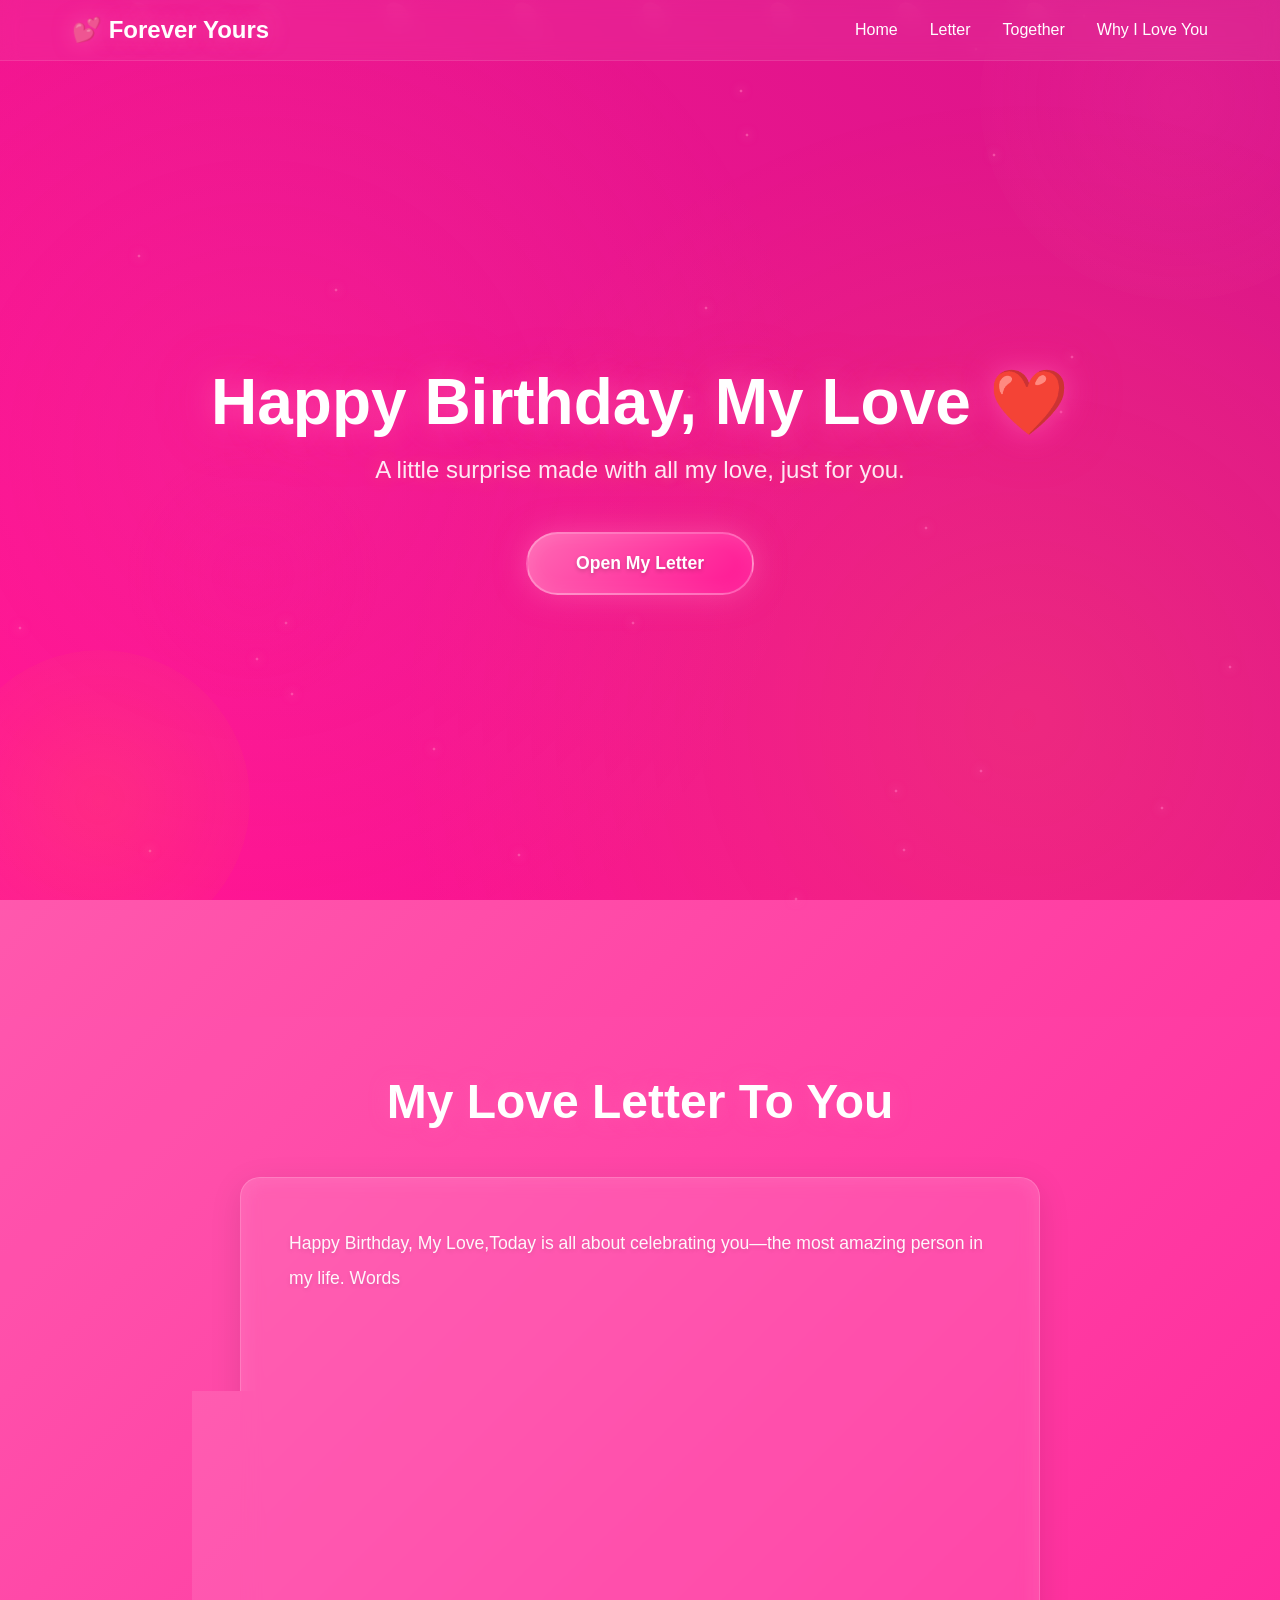
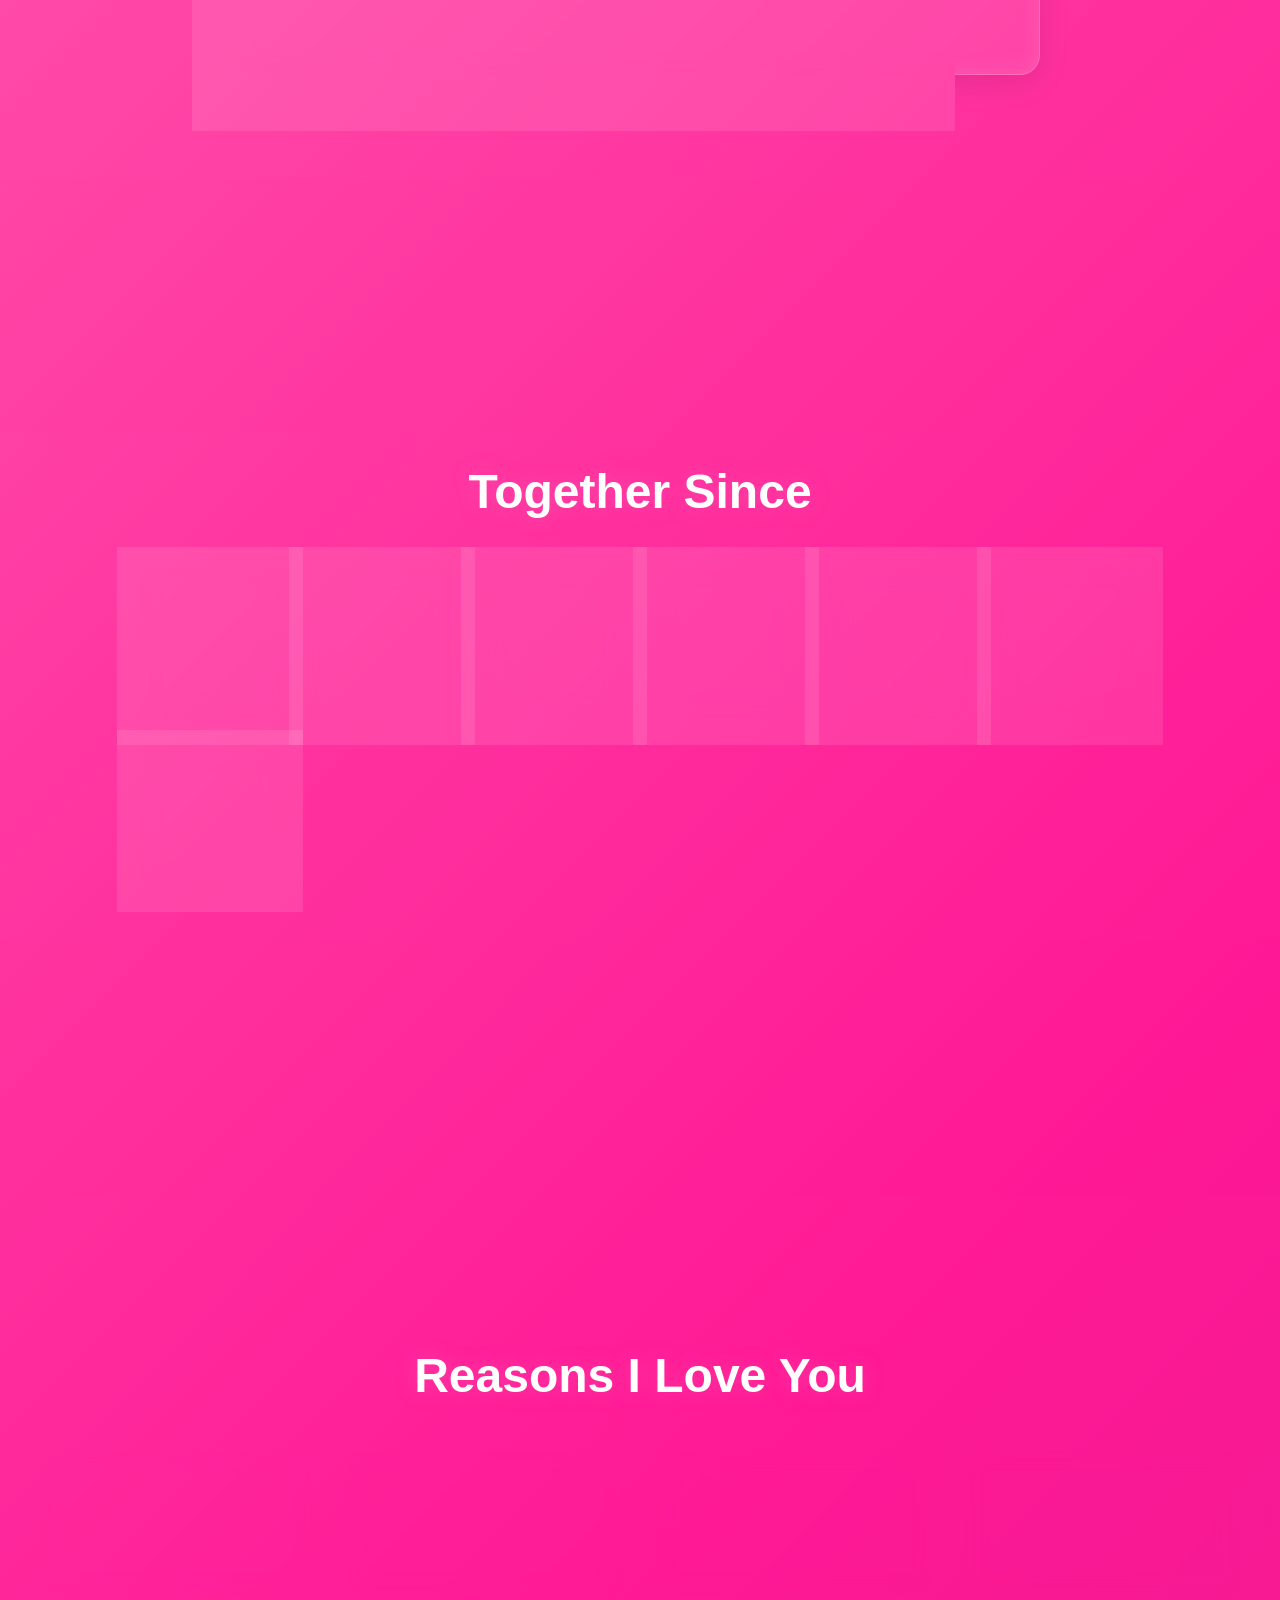
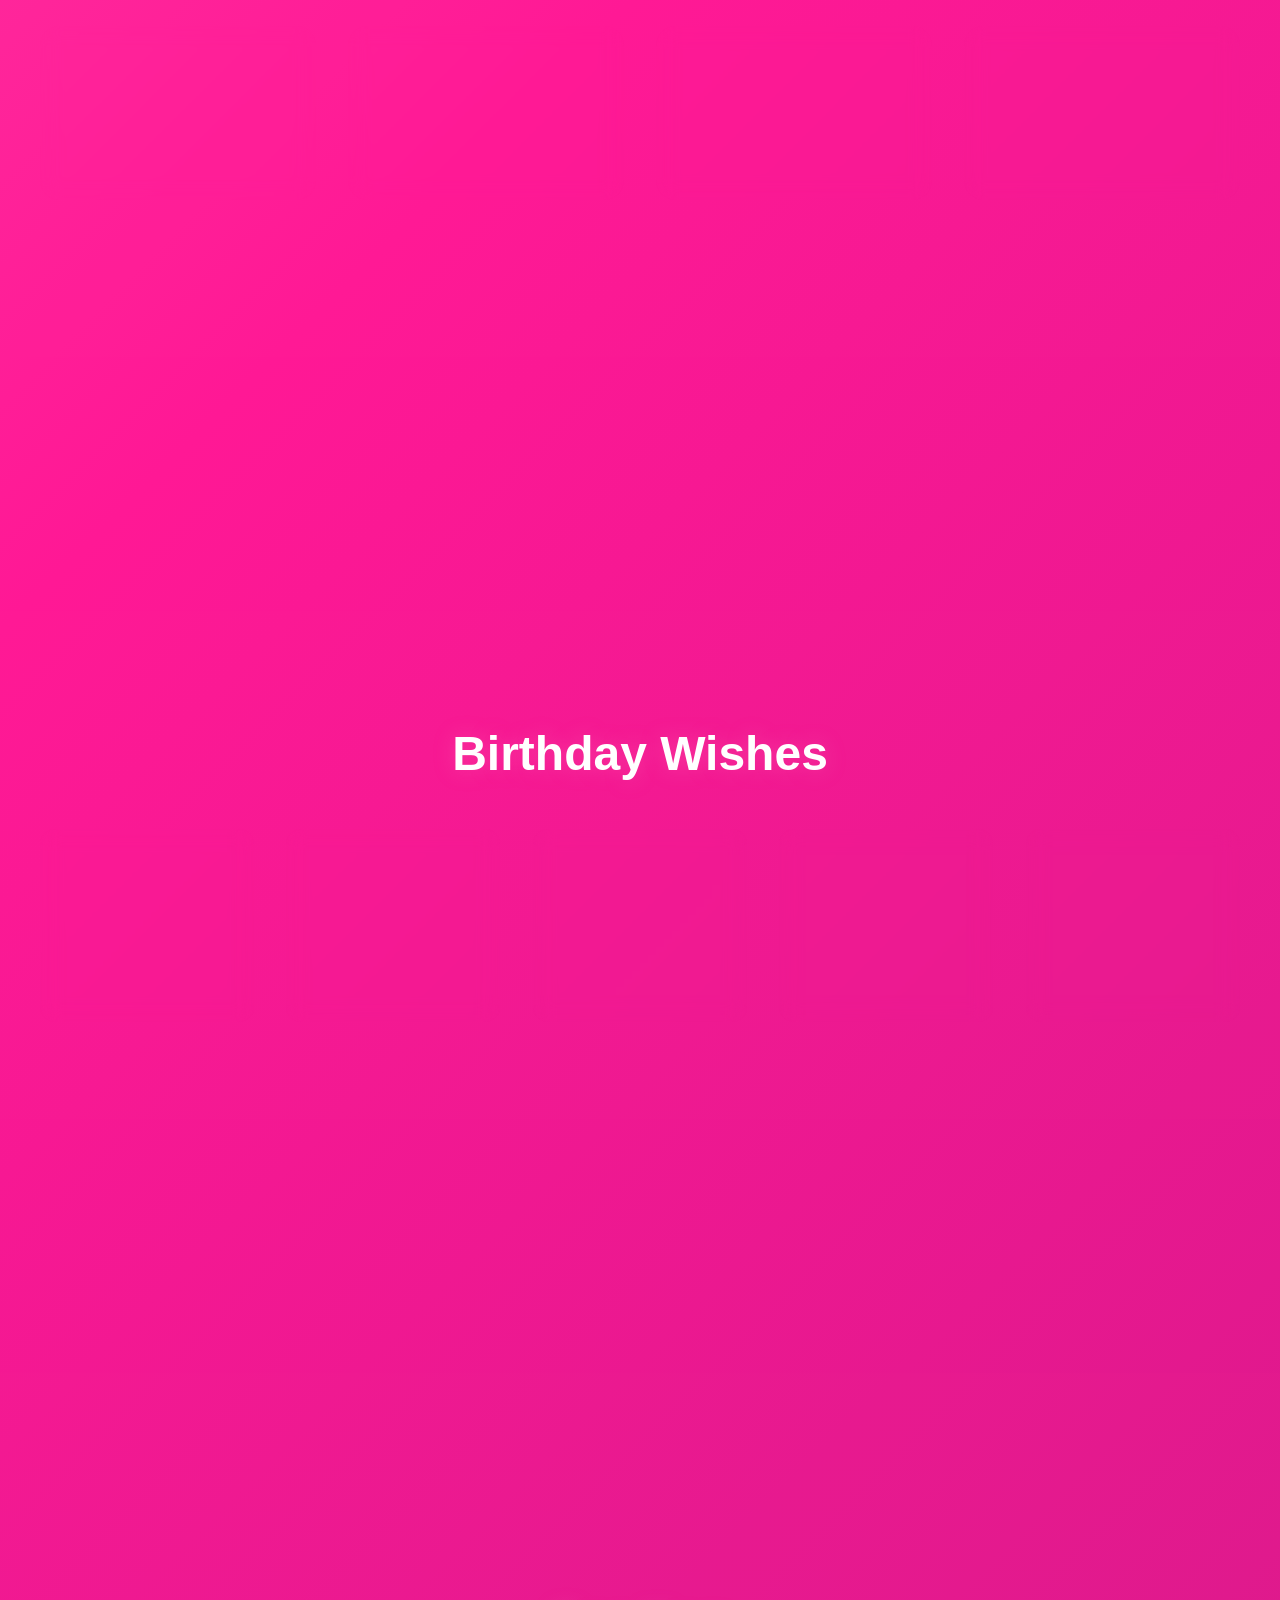
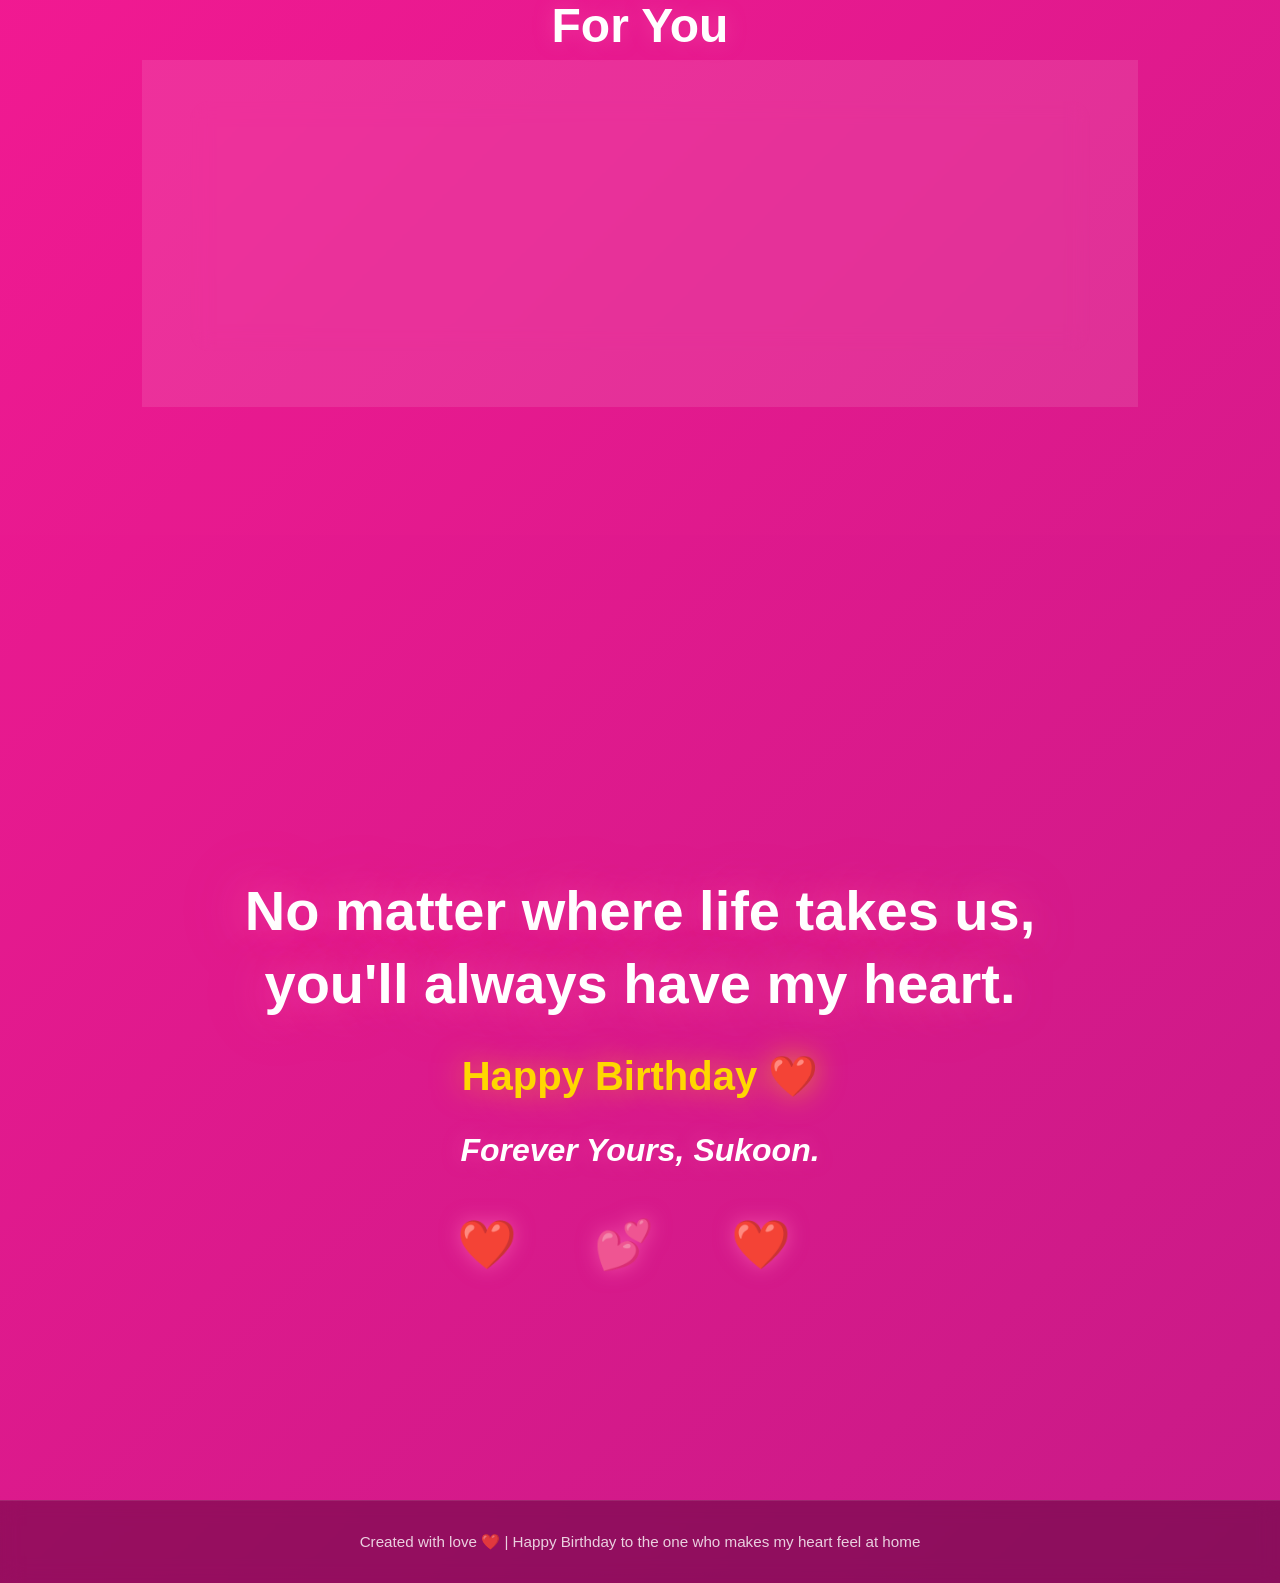
<file: index.html>
<!DOCTYPE html>
<html lang="en">
<head>
    <meta charset="UTF-8">
    <meta name="viewport" content="width=device-width, initial-scale=1.0">
    <title>Happy Birthday, My Love ❤️</title>
    <link rel="stylesheet" href="style.css">
</head>
<body>
    <!-- Floating Hearts Background -->
    <div class="hearts-container">
        <div class="heart"></div>
        <div class="heart"></div>
        <div class="heart"></div>
        <div class="heart"></div>
        <div class="heart"></div>
        <div class="heart"></div>
        <div class="heart"></div>
        <div class="heart"></div>
    </div>

    <!-- Glowing Particles -->
    <div class="particles-container" id="particlesContainer"></div>

    <!-- Navigation -->
    <nav class="navbar">
        <div class="nav-container">
            <span class="nav-logo">💕 Forever Yours</span>
            <ul class="nav-links">
                <li><a href="#home" class="nav-link">Home</a></li>
                <li><a href="#letter" class="nav-link">Letter</a></li>
                <li><a href="#counter" class="nav-link">Together</a></li>
                <li><a href="#reasons" class="nav-link">Why I Love You</a></li>
            </ul>
        </div>
    </nav>

    <!-- Hero Section -->
    <section id="home" class="hero-section">
        <div class="hero-content">
            <h1 class="hero-title">Happy Birthday, My Love ❤️</h1>
            <p class="hero-subtitle">A little surprise made with all my love, just for you.</p>
            <button class="glow-button" onclick="scrollToSection('letter')">Open My Letter</button>
        </div>
        <div class="animated-shapes">
            <div class="shape shape-1"></div>
            <div class="shape shape-2"></div>
            <div class="shape shape-3"></div>
        </div>
    </section>

    <!-- Birthday Letter Section -->
    <section id="letter" class="letter-section">
        <div class="letter-container">
            <h2 class="section-title">My Love Letter To You</h2>
            <div class="letter-content">
                <p id="typewriter-text" class="typewriter"></p>
            </div>
        </div>
    </section>

    <!-- Together Since Counter -->
    <section id="counter" class="counter-section">
        <div class="counter-container">
            <h2 class="section-title">Together Since</h2>
            <div class="counter-grid">
                <div class="counter-item">
                    <div class="counter-number" id="totalDays">0</div>
                    <div class="counter-label">Total Days</div>
                </div>
                <div class="counter-item">
                    <div class="counter-number" id="years">0</div>
                    <div class="counter-label">Years</div>
                </div>
                <div class="counter-item">
                    <div class="counter-number" id="months">0</div>
                    <div class="counter-label">Months</div>
                </div>
                <div class="counter-item">
                    <div class="counter-number" id="days">0</div>
                    <div class="counter-label">Days</div>
                </div>
                <div class="counter-item">
                    <div class="counter-number" id="hours">0</div>
                    <div class="counter-label">Hours</div>
                </div>
                <div class="counter-item">
                    <div class="counter-number" id="minutes">0</div>
                    <div class="counter-label">Minutes</div>
                </div>
                <div class="counter-item">
                    <div class="counter-number" id="seconds">0</div>
                    <div class="counter-label">Seconds</div>
                </div>
            </div>
        </div>
    </section>

    <!-- Reasons I Love You -->
    <section id="reasons" class="reasons-section">
        <div class="reasons-container">
            <h2 class="section-title">Reasons I Love You</h2>
            <div class="reasons-grid" id="reasonsGrid"></div>
        </div>
    </section>

    <!-- Birthday Wishes -->
    <section class="wishes-section">
        <div class="wishes-container">
            <h2 class="section-title">Birthday Wishes</h2>
            <div class="wishes-grid" id="wishesGrid"></div>
        </div>
    </section>

    <!-- Romantic Quotes -->
    <section class="quotes-section">
        <div class="quotes-container">
            <h2 class="section-title">For You</h2>
            <div class="quote-display" id="quoteDisplay">
                <p class="quote-text" id="quoteText"></p>
            </div>
        </div>
    </section>

    <!-- Ending Section -->
    <section class="ending-section">
        <div class="ending-container">
            <h1 class="ending-title">No matter where life takes us,<br>you'll always have my heart.</h1>
            <h2 class="ending-subtitle">Happy Birthday ❤️</h2>
            <h3 class="ending-signature">Forever Yours, Sukoon.</h3>
            <div class="ending-decoration">
                <span class="decoration-heart">❤️</span>
                <span class="decoration-heart">💕</span>
                <span class="decoration-heart">❤️</span>
            </div>
        </div>
    </section>

    <!-- Footer -->
    <footer class="footer">
        <p>Created with love ❤️ | Happy Birthday to the one who makes my heart feel at home</p>
    </footer>

    <script src="script.js"></script>
</body>
</html>
</file>
<file: style.css>
/* ==========================================
   ROMANTIC BIRTHDAY WEBSITE - STYLES
   ========================================== */

/* Root Variables */
:root {
    --primary-color: #ff69b4;
    --secondary-color: #ff1493;
    --accent-color: #ffd700;
    --text-color: #2d2d2d;
    --light-text: #ffffff;
    --glass-bg: rgba(255, 255, 255, 0.1);
    --glass-border: rgba(255, 255, 255, 0.2);
    --gradient-1: linear-gradient(135deg, #ff69b4 0%, #ff1493 50%, #c71585 100%);
    --gradient-2: linear-gradient(135deg, #ffd700 0%, #ffed4e 100%);
    --gradient-3: linear-gradient(135deg, #ff69b4 0%, #ffd700 100%);
}

/* Global Styles */
* {
    margin: 0;
    padding: 0;
    box-sizing: border-box;
}

html {
    scroll-behavior: smooth;
}

body {
    font-family: 'Segoe UI', Tahoma, Geneva, Verdana, sans-serif;
    background: var(--gradient-1);
    color: var(--text-color);
    overflow-x: hidden;
    position: relative;
}

/* ==========================================
   BACKGROUND & PARTICLES
   ========================================== */

/* Animated Gradient Background */
body::before {
    content: '';
    position: fixed;
    top: 0;
    left: 0;
    width: 100%;
    height: 100%;
    background: linear-gradient(45deg, #ff69b4, #ff1493, #c71585, #ffd700);
    background-size: 400% 400%;
    animation: gradientShift 15s ease infinite;
    z-index: -2;
}

@keyframes gradientShift {
    0% { background-position: 0% 50%; }
    50% { background-position: 100% 50%; }
    100% { background-position: 0% 50%; }
}

body::after {
    content: '';
    position: fixed;
    top: 0;
    left: 0;
    width: 100%;
    height: 100%;
    background: radial-gradient(circle at 20% 50%, rgba(255, 105, 180, 0.1) 0%, transparent 50%),
                radial-gradient(circle at 80% 80%, rgba(255, 215, 0, 0.1) 0%, transparent 50%);
    z-index: -1;
}

/* Floating Hearts */
.hearts-container {
    position: fixed;
    top: 0;
    left: 0;
    width: 100%;
    height: 100%;
    z-index: 0;
    pointer-events: none;
    overflow: hidden;
}

.heart {
    position: absolute;
    width: 30px;
    height: 30px;
    opacity: 0.1;
    animation: floatHeart linear infinite;
}

.heart::before,
.heart::after {
    content: '';
    position: absolute;
    background: var(--primary-color);
    border-radius: 50%;
}

.heart::before {
    width: 18px;
    height: 27px;
    top: 0;
    left: 6px;
}

.heart::after {
    width: 18px;
    height: 27px;
    top: 0;
    right: 6px;
}

.heart {
    transform: rotate(-45deg);
}

.heart:nth-child(1) { left: 10%; animation-duration: 8s; animation-delay: 0s; }
.heart:nth-child(2) { left: 20%; animation-duration: 10s; animation-delay: 1s; }
.heart:nth-child(3) { left: 30%; animation-duration: 12s; animation-delay: 2s; }
.heart:nth-child(4) { left: 40%; animation-duration: 14s; animation-delay: 3s; }
.heart:nth-child(5) { left: 50%; animation-duration: 11s; animation-delay: 1.5s; }
.heart:nth-child(6) { left: 60%; animation-duration: 13s; animation-delay: 2.5s; }
.heart:nth-child(7) { left: 70%; animation-duration: 9s; animation-delay: 0.5s; }
.heart:nth-child(8) { left: 80%; animation-duration: 15s; animation-delay: 3.5s; }

@keyframes floatHeart {
    0% {
        bottom: -50px;
        opacity: 0.1;
    }
    10% {
        opacity: 0.2;
    }
    50% {
        opacity: 0.15;
    }
    90% {
        opacity: 0.1;
    }
    100% {
        bottom: 100vh;
        opacity: 0;
        transform: rotate(-45deg) translateX(100px);
    }
}

/* Glowing Particles */
.particles-container {
    position: fixed;
    top: 0;
    left: 0;
    width: 100%;
    height: 100%;
    z-index: 0;
    pointer-events: none;
}

.particle {
    position: absolute;
    width: 4px;
    height: 4px;
    background: radial-gradient(circle, #ff69b4 0%, transparent 70%);
    border-radius: 50%;
    box-shadow: 0 0 10px rgba(255, 105, 180, 0.8);
    animation: particleFloat linear infinite;
}

@keyframes particleFloat {
    0% {
        opacity: 0;
    }
    10% {
        opacity: 1;
    }
    90% {
        opacity: 1;
    }
    100% {
        opacity: 0;
        transform: translateY(-100vh) translateX(var(--tx));
    }
}

/* ==========================================
   MUSIC PLAYER
   ========================================== */

.music-player {
    position: fixed;
    bottom: 20px;
    right: 20px;
    z-index: 200;
    background: rgba(255, 105, 180, 0.1);
    backdrop-filter: blur(15px);
    border: 2px solid rgba(255, 255, 255, 0.3);
    border-radius: 50px;
    padding: 12px 20px;
    box-shadow: 0 8px 32px rgba(255, 105, 180, 0.3),
                inset 0 0 20px rgba(255, 255, 255, 0.1);
    animation: slideInUp 0.6s ease;
}

@keyframes slideInUp {
    from {
        opacity: 0;
        transform: translateY(50px);
    }
    to {
        opacity: 1;
        transform: translateY(0);
    }
}

.music-player-content {
    display: flex;
    align-items: center;
    gap: 15px;
}

.music-info {
    display: flex;
    align-items: center;
    gap: 10px;
    min-width: 200px;
}

.music-icon {
    font-size: 1.5rem;
    animation: musicBounce 0.6s ease infinite;
}

@keyframes musicBounce {
    0%, 100% { transform: translateY(0); }
    50% { transform: translateY(-5px); }
}

.music-details {
    display: flex;
    flex-direction: column;
}

.music-title {
    font-size: 0.9rem;
    font-weight: 600;
    color: var(--light-text);
    margin: 0;
    text-shadow: 0 2px 4px rgba(0, 0, 0, 0.2);
}

.music-artist {
    font-size: 0.75rem;
    color: rgba(255, 255, 255, 0.7);
    margin: 0;
}

.music-controls {
    display: flex;
    align-items: center;
    gap: 10px;
}

.music-btn {
    background: linear-gradient(135deg, #ff69b4, #ff1493);
    border: none;
    border-radius: 50%;
    width: 40px;
    height: 40px;
    display: flex;
    align-items: center;
    justify-content: center;
    cursor: pointer;
    transition: all 0.3s ease;
    box-shadow: 0 4px 15px rgba(255, 105, 180, 0.4);
    font-size: 1.2rem;
}

.music-btn:hover {
    transform: scale(1.1);
    box-shadow: 0 6px 20px rgba(255, 105, 180, 0.6);
}

.music-btn:active {
    transform: scale(0.95);
}

.music-btn.playing {
    background: linear-gradient(135deg, #ff1493, #c71585);
}

.play-icon {
    display: inline-block;
}

.volume-control {
    display: flex;
    align-items: center;
    gap: 8px;
}

.volume-icon {
    font-size: 1.1rem;
}

.volume-slider {
    width: 80px;
    height: 4px;
    cursor: pointer;
    background: rgba(255, 255, 255, 0.3);
    border-radius: 2px;
    outline: none;
    -webkit-appearance: none;
    appearance: none;
}

.volume-slider::-webkit-slider-thumb {
    -webkit-appearance: none;
    appearance: none;
    width: 14px;
    height: 14px;
    border-radius: 50%;
    background: linear-gradient(135deg, #ff69b4, #ffd700);
    cursor: pointer;
    box-shadow: 0 2px 10px rgba(255, 105, 180, 0.5);
}

.volume-slider::-moz-range-thumb {
    width: 14px;
    height: 14px;
    border-radius: 50%;
    background: linear-gradient(135deg, #ff69b4, #ffd700);
    cursor: pointer;
    border: none;
    box-shadow: 0 2px 10px rgba(255, 105, 180, 0.5);
}

/* Mobile Music Player */
@media (max-width: 768px) {
    .music-player {
        bottom: 15px;
        right: 15px;
        padding: 10px 15px;
    }

    .music-player-content {
        gap: 10px;
    }

    .music-info {
        min-width: auto;
        display: none;
    }

    .music-controls {
        gap: 8px;
    }

    .music-btn {
        width: 36px;
        height: 36px;
        font-size: 1rem;
    }

    .volume-control {
        display: none;
    }
}

/* ==========================================
   NAVIGATION
   ========================================== */

.navbar {
    position: fixed;
    top: 0;
    width: 100%;
    background: rgba(255, 255, 255, 0.05);
    backdrop-filter: blur(10px);
    border-bottom: 1px solid rgba(255, 255, 255, 0.1);
    z-index: 100;
    padding: 1rem 0;
}

.nav-container {
    max-width: 1200px;
    margin: 0 auto;
    padding: 0 2rem;
    display: flex;
    justify-content: space-between;
    align-items: center;
}

.nav-logo {
    font-size: 1.5rem;
    font-weight: 700;
    color: var(--light-text);
    text-shadow: 0 0 20px rgba(255, 105, 180, 0.5);
}

.nav-links {
    list-style: none;
    display: flex;
    gap: 2rem;
}

.nav-link {
    color: var(--light-text);
    text-decoration: none;
    font-weight: 500;
    transition: all 0.3s ease;
    position: relative;
}

.nav-link::after {
    content: '';
    position: absolute;
    bottom: -5px;
    left: 0;
    width: 0;
    height: 2px;
    background: linear-gradient(90deg, #ff69b4, #ffd700);
    transition: width 0.3s ease;
}

.nav-link:hover::after {
    width: 100%;
}

@media (max-width: 768px) {
    .nav-links {
        gap: 1rem;
        font-size: 0.9rem;
    }
}

/* ==========================================
   HERO SECTION
   ========================================== */

.hero-section {
    min-height: 100vh;
    display: flex;
    align-items: center;
    justify-content: center;
    position: relative;
    padding-top: 60px;
    overflow: hidden;
}

.hero-content {
    text-align: center;
    z-index: 2;
    animation: fadeInDown 1s ease;
}

.hero-title {
    font-size: 4rem;
    font-weight: 800;
    color: var(--light-text);
    margin-bottom: 1rem;
    text-shadow: 0 0 30px rgba(255, 105, 180, 0.6),
                 0 0 60px rgba(255, 20, 147, 0.4);
    animation: scaleIn 1s ease 0.2s both;
}

.hero-subtitle {
    font-size: 1.5rem;
    color: rgba(255, 255, 255, 0.9);
    margin-bottom: 3rem;
    text-shadow: 0 0 20px rgba(255, 215, 0, 0.3);
    animation: fadeIn 1s ease 0.4s both;
}

.glow-button {
    padding: 1.2rem 3rem;
    font-size: 1.1rem;
    font-weight: 700;
    color: var(--light-text);
    background: linear-gradient(135deg, #ff69b4, #ff1493);
    border: 2px solid rgba(255, 255, 255, 0.3);
    border-radius: 50px;
    cursor: pointer;
    transition: all 0.3s ease;
    box-shadow: 0 0 30px rgba(255, 105, 180, 0.5),
                inset 0 0 20px rgba(255, 255, 255, 0.1);
    text-shadow: 0 2px 4px rgba(0, 0, 0, 0.2);
    animation: fadeIn 1s ease 0.6s both;
}

.glow-button:hover {
    transform: translateY(-3px);
    box-shadow: 0 0 50px rgba(255, 105, 180, 0.8),
                0 10px 30px rgba(255, 20, 147, 0.4),
                inset 0 0 20px rgba(255, 255, 255, 0.2);
}

.glow-button:active {
    transform: translateY(-1px);
}

/* Animated Shapes */
.animated-shapes {
    position: absolute;
    width: 100%;
    height: 100%;
    top: 0;
    left: 0;
    z-index: 1;
}

.shape {
    position: absolute;
    border-radius: 50%;
    opacity: 0.1;
}

.shape-1 {
    width: 400px;
    height: 400px;
    background: radial-gradient(circle, #ff69b4, transparent);
    top: -100px;
    right: -100px;
    animation: float 6s ease-in-out infinite;
}

.shape-2 {
    width: 300px;
    height: 300px;
    background: radial-gradient(circle, #ffd700, transparent);
    bottom: -50px;
    left: -50px;
    animation: float 8s ease-in-out infinite reverse;
}

.shape-3 {
    width: 250px;
    height: 250px;
    background: radial-gradient(circle, #ff1493, transparent);
    top: 50%;
    left: 10%;
    animation: float 7s ease-in-out infinite;
}

@keyframes float {
    0%, 100% { transform: translateY(0) rotate(0deg); }
    50% { transform: translateY(30px) rotate(180deg); }
}

/* ==========================================
   LETTER SECTION
   ========================================== */

.letter-section {
    min-height: 100vh;
    display: flex;
    align-items: center;
    justify-content: center;
    padding: 80px 2rem 2rem;
    background: rgba(255, 255, 255, 0.02);
}

.letter-container {
    max-width: 800px;
    z-index: 2;
}

.section-title {
    font-size: 3rem;
    text-align: center;
    color: var(--light-text);
    margin-bottom: 3rem;
    text-shadow: 0 0 20px rgba(255, 105, 180, 0.4);
    animation: fadeInDown 0.8s ease;
}

.letter-content {
    background: var(--glass-bg);
    backdrop-filter: blur(10px);
    border: 1px solid var(--glass-border);
    border-radius: 20px;
    padding: 3rem;
    box-shadow: 0 8px 32px rgba(0, 0, 0, 0.1),
                inset 0 0 20px rgba(255, 255, 255, 0.1);
    animation: slideUp 0.8s ease;
}

.typewriter {
    font-size: 1.1rem;
    line-height: 2;
    color: rgba(255, 255, 255, 0.95);
    min-height: 400px;
    text-shadow: 0 2px 4px rgba(0, 0, 0, 0.1);
}

@media (max-width: 768px) {
    .section-title {
        font-size: 2rem;
        margin-bottom: 2rem;
    }

    .letter-content {
        padding: 2rem;
    }

    .typewriter {
        font-size: 1rem;
        min-height: auto;
    }
}

/* ==========================================
   COUNTER SECTION
   ========================================== */

.counter-section {
    min-height: 100vh;
    display: flex;
    align-items: center;
    justify-content: center;
    padding: 80px 2rem 2rem;
    background: rgba(255, 255, 255, 0.02);
}

.counter-container {
    max-width: 1000px;
    width: 100%;
    z-index: 2;
}

.counter-grid {
    display: grid;
    grid-template-columns: repeat(auto-fit, minmax(120px, 1fr));
    gap: 2rem;
    margin-top: 3rem;
    animation: fadeIn 1s ease;
}

.counter-item {
    background: var(--glass-bg);
    backdrop-filter: blur(10px);
    border: 1px solid var(--glass-border);
    border-radius: 15px;
    padding: 2rem 1.5rem;
    text-align: center;
    transition: all 0.3s ease;
    box-shadow: 0 4px 15px rgba(0, 0, 0, 0.1),
                inset 0 0 15px rgba(255, 255, 255, 0.1);
    animation: scaleIn 0.6s ease;
}

.counter-item:hover {
    transform: translateY(-10px);
    box-shadow: 0 8px 30px rgba(255, 105, 180, 0.3),
                inset 0 0 15px rgba(255, 255, 255, 0.2);
    background: rgba(255, 105, 180, 0.1);
}

.counter-number {
    font-size: 2.5rem;
    font-weight: 800;
    color: var(--accent-color);
    margin-bottom: 0.5rem;
    text-shadow: 0 0 15px rgba(255, 215, 0, 0.5);
}

.counter-label {
    font-size: 0.9rem;
    color: rgba(255, 255, 255, 0.7);
    text-transform: uppercase;
    letter-spacing: 1px;
}

@media (max-width: 768px) {
    .counter-grid {
        grid-template-columns: repeat(auto-fit, minmax(90px, 1fr));
        gap: 1rem;
    }

    .counter-number {
        font-size: 1.8rem;
    }
}

/* ==========================================
   REASONS SECTION
   ========================================== */

.reasons-section {
    min-height: 100vh;
    display: flex;
    align-items: center;
    justify-content: center;
    padding: 80px 2rem 2rem;
    background: rgba(255, 255, 255, 0.02);
}

.reasons-container {
    max-width: 1200px;
    width: 100%;
    z-index: 2;
}

.reasons-grid {
    display: grid;
    grid-template-columns: repeat(auto-fit, minmax(250px, 1fr));
    gap: 2rem;
    margin-top: 3rem;
}

.reason-card {
    background: var(--glass-bg);
    backdrop-filter: blur(10px);
    border: 1px solid var(--glass-border);
    border-radius: 20px;
    padding: 2.5rem;
    text-align: center;
    cursor: pointer;
    transition: all 0.5s cubic-bezier(0.34, 1.56, 0.64, 1);
    box-shadow: 0 8px 32px rgba(0, 0, 0, 0.1),
                inset 0 0 20px rgba(255, 255, 255, 0.1);
    animation: slideUp 0.6s ease both;
    position: relative;
    overflow: hidden;
}

.reason-card::before {
    content: '';
    position: absolute;
    top: 0;
    left: -100%;
    width: 100%;
    height: 100%;
    background: linear-gradient(90deg, transparent, rgba(255, 255, 255, 0.2), transparent);
    transition: left 0.5s ease;
}

.reason-card:hover::before {
    left: 100%;
}

.reason-card:hover {
    transform: translateY(-20px) scale(1.05);
    box-shadow: 0 15px 50px rgba(255, 105, 180, 0.4),
                inset 0 0 20px rgba(255, 255, 255, 0.2);
    background: rgba(255, 105, 180, 0.15);
}

.reason-card p {
    font-size: 1.2rem;
    color: var(--light-text);
    line-height: 1.6;
    text-shadow: 0 2px 4px rgba(0, 0, 0, 0.1);
    font-weight: 500;
}

.reason-card:nth-child(1) { animation-delay: 0.1s; }
.reason-card:nth-child(2) { animation-delay: 0.2s; }
.reason-card:nth-child(3) { animation-delay: 0.3s; }
.reason-card:nth-child(4) { animation-delay: 0.4s; }
.reason-card:nth-child(5) { animation-delay: 0.5s; }
.reason-card:nth-child(6) { animation-delay: 0.6s; }
.reason-card:nth-child(7) { animation-delay: 0.7s; }
.reason-card:nth-child(8) { animation-delay: 0.8s; }

/* ==========================================
   WISHES SECTION
   ========================================== */

.wishes-section {
    min-height: 100vh;
    display: flex;
    align-items: center;
    justify-content: center;
    padding: 80px 2rem 2rem;
    background: rgba(255, 255, 255, 0.02);
}

.wishes-container {
    max-width: 1200px;
    width: 100%;
    z-index: 2;
}

.wishes-grid {
    display: grid;
    grid-template-columns: repeat(auto-fit, minmax(200px, 1fr));
    gap: 2rem;
    margin-top: 3rem;
}

.wish-card {
    background: linear-gradient(135deg, rgba(255, 69, 0, 0.1), rgba(255, 215, 0, 0.1));
    backdrop-filter: blur(10px);
    border: 1px solid rgba(255, 255, 255, 0.3);
    border-radius: 15px;
    padding: 2rem;
    text-align: center;
    transition: all 0.5s ease;
    box-shadow: 0 4px 15px rgba(0, 0, 0, 0.1);
    animation: slideUp 0.6s ease both;
    position: relative;
}

.wish-card::after {
    content: '✨';
    position: absolute;
    top: 10px;
    right: 15px;
    font-size: 1.5rem;
    opacity: 0;
    animation: twinkle 0.6s ease both;
}

@keyframes twinkle {
    0%, 100% { opacity: 0; transform: scale(0); }
    50% { opacity: 1; transform: scale(1); }
}

.wish-card:hover::after {
    animation: twinkle 0.6s ease infinite;
}

.wish-card:hover {
    transform: translateY(-15px);
    background: linear-gradient(135deg, rgba(255, 105, 180, 0.2), rgba(255, 215, 0, 0.2));
    box-shadow: 0 10px 30px rgba(255, 105, 180, 0.3);
}

.wish-card p {
    font-size: 1.1rem;
    color: var(--light-text);
    line-height: 1.8;
    text-shadow: 0 2px 4px rgba(0, 0, 0, 0.1);
    font-weight: 500;
}

.wish-card:nth-child(1) { animation-delay: 0.1s; }
.wish-card:nth-child(2) { animation-delay: 0.2s; }
.wish-card:nth-child(3) { animation-delay: 0.3s; }
.wish-card:nth-child(4) { animation-delay: 0.4s; }
.wish-card:nth-child(5) { animation-delay: 0.5s; }

/* ==========================================
   QUOTES SECTION
   ========================================== */

.quotes-section {
    min-height: 100vh;
    display: flex;
    align-items: center;
    justify-content: center;
    padding: 80px 2rem 2rem;
    background: rgba(255, 255, 255, 0.02);
}

.quotes-container {
    max-width: 900px;
    width: 100%;
    z-index: 2;
}

.quote-display {
    background: var(--glass-bg);
    backdrop-filter: blur(10px);
    border: 2px solid var(--glass-border);
    border-radius: 20px;
    padding: 3rem 2rem;
    margin-top: 3rem;
    min-height: 250px;
    display: flex;
    align-items: center;
    justify-content: center;
    box-shadow: 0 8px 32px rgba(0, 0, 0, 0.1),
                inset 0 0 20px rgba(255, 255, 255, 0.1);
}

.quote-text {
    font-size: 1.8rem;
    font-style: italic;
    color: var(--light-text);
    line-height: 1.8;
    text-align: center;
    text-shadow: 0 2px 8px rgba(0, 0, 0, 0.2);
    animation: fadeInOut 5s ease-in-out;
}

@keyframes fadeInOut {
    0% {
        opacity: 0;
        transform: translateY(20px);
    }
    10% {
        opacity: 1;
        transform: translateY(0);
    }
    90% {
        opacity: 1;
        transform: translateY(0);
    }
    100% {
        opacity: 0;
        transform: translateY(-20px);
    }
}

@media (max-width: 768px) {
    .quote-text {
        font-size: 1.3rem;
    }
}

/* ==========================================
   ENDING SECTION
   ========================================== */

.ending-section {
    min-height: 100vh;
    display: flex;
    align-items: center;
    justify-content: center;
    padding: 80px 2rem 2rem;
    background: rgba(255, 255, 255, 0.02);
    position: relative;
    overflow: hidden;
}

.ending-container {
    text-align: center;
    z-index: 2;
    max-width: 900px;
}

.ending-title {
    font-size: 3.5rem;
    font-weight: 800;
    color: var(--light-text);
    margin-bottom: 2rem;
    text-shadow: 0 0 40px rgba(255, 105, 180, 0.6),
                 0 0 80px rgba(255, 20, 147, 0.3);
    line-height: 1.3;
    animation: fadeInDown 1s ease;
}

.ending-subtitle {
    font-size: 2.5rem;
    color: var(--accent-color);
    margin: 2rem 0;
    text-shadow: 0 0 30px rgba(255, 215, 0, 0.5);
    animation: fadeIn 1s ease 0.3s both;
}

.ending-signature {
    font-size: 2rem;
    color: var(--light-text);
    font-style: italic;
    margin-top: 2rem;
    text-shadow: 0 0 20px rgba(255, 105, 180, 0.4);
    animation: fadeIn 1s ease 0.5s both;
}

.ending-decoration {
    margin-top: 3rem;
    font-size: 3rem;
    letter-spacing: 2rem;
    animation: fadeIn 1s ease 0.7s both;
}

.decoration-heart {
    display: inline-block;
    animation: heartBeat 1.5s ease-in-out infinite;
    text-shadow: 0 0 20px rgba(255, 105, 180, 0.6);
}

.decoration-heart:nth-child(1) { animation-delay: 0s; }
.decoration-heart:nth-child(2) { animation-delay: 0.3s; }
.decoration-heart:nth-child(3) { animation-delay: 0.6s; }

@keyframes heartBeat {
    0%, 100% { transform: scale(1); }
    25% { transform: scale(1.2); }
    50% { transform: scale(1); }
}

@media (max-width: 768px) {
    .ending-title {
        font-size: 2rem;
    }

    .ending-subtitle {
        font-size: 1.8rem;
    }

    .ending-signature {
        font-size: 1.5rem;
    }

    .ending-decoration {
        letter-spacing: 1rem;
    }
}

/* ==========================================
   FOOTER
   ========================================== */

.footer {
    background: rgba(0, 0, 0, 0.3);
    backdrop-filter: blur(10px);
    border-top: 1px solid rgba(255, 255, 255, 0.1);
    padding: 2rem;
    text-align: center;
    color: rgba(255, 255, 255, 0.8);
    font-size: 0.95rem;
    z-index: 2;
    position: relative;
}

/* ==========================================
   ANIMATIONS
   ========================================== */

@keyframes fadeIn {
    from {
        opacity: 0;
    }
    to {
        opacity: 1;
    }
}

@keyframes fadeInDown {
    from {
        opacity: 0;
        transform: translateY(-30px);
    }
    to {
        opacity: 1;
        transform: translateY(0);
    }
}

@keyframes slideUp {
    from {
        opacity: 0;
        transform: translateY(40px);
    }
    to {
        opacity: 1;
        transform: translateY(0);
    }
}

@keyframes scaleIn {
    from {
        opacity: 0;
        transform: scale(0.9);
    }
    to {
        opacity: 1;
        transform: scale(1);
    }
}

/* ==========================================
   RESPONSIVE DESIGN
   ========================================== */

@media (max-width: 1024px) {
    .hero-title {
        font-size: 3rem;
    }

    .hero-subtitle {
        font-size: 1.2rem;
    }
}

@media (max-width: 768px) {
    html {
        font-size: 14px;
    }

    .nav-links {
        display: none;
    }

    .hero-title {
        font-size: 2rem;
    }

    .hero-subtitle {
        font-size: 1rem;
    }

    .glow-button {
        padding: 1rem 2rem;
        font-size: 1rem;
    }

    .letter-section,
    .counter-section,
    .reasons-section,
    .wishes-section,
    .quotes-section,
    .ending-section {
        padding: 60px 1rem 2rem;
    }
}

@media (max-width: 480px) {
    .nav-logo {
        font-size: 1.2rem;
    }

    .hero-section {
        padding-top: 70px;
    }

    .hero-title {
        font-size: 1.5rem;
    }

    .hero-subtitle {
        font-size: 0.9rem;
    }

    .glow-button {
        padding: 0.8rem 1.5rem;
        font-size: 0.9rem;
    }

    .section-title {
        font-size: 1.5rem;
    }

    .counter-grid {
        grid-template-columns: repeat(2, 1fr);
    }

    .counter-number {
        font-size: 1.5rem;
    }

    .reason-card,
    .wish-card {
        padding: 1.5rem;
    }

    .reason-card p,
    .wish-card p {
        font-size: 1rem;
    }

    .quote-display {
        padding: 2rem 1rem;
        min-height: 200px;
    }

    .quote-text {
        font-size: 1.2rem;
    }

    .ending-title {
        font-size: 1.8rem;
    }

    .ending-subtitle {
        font-size: 1.5rem;
    }

    .ending-signature {
        font-size: 1.2rem;
    }
}
</file>
